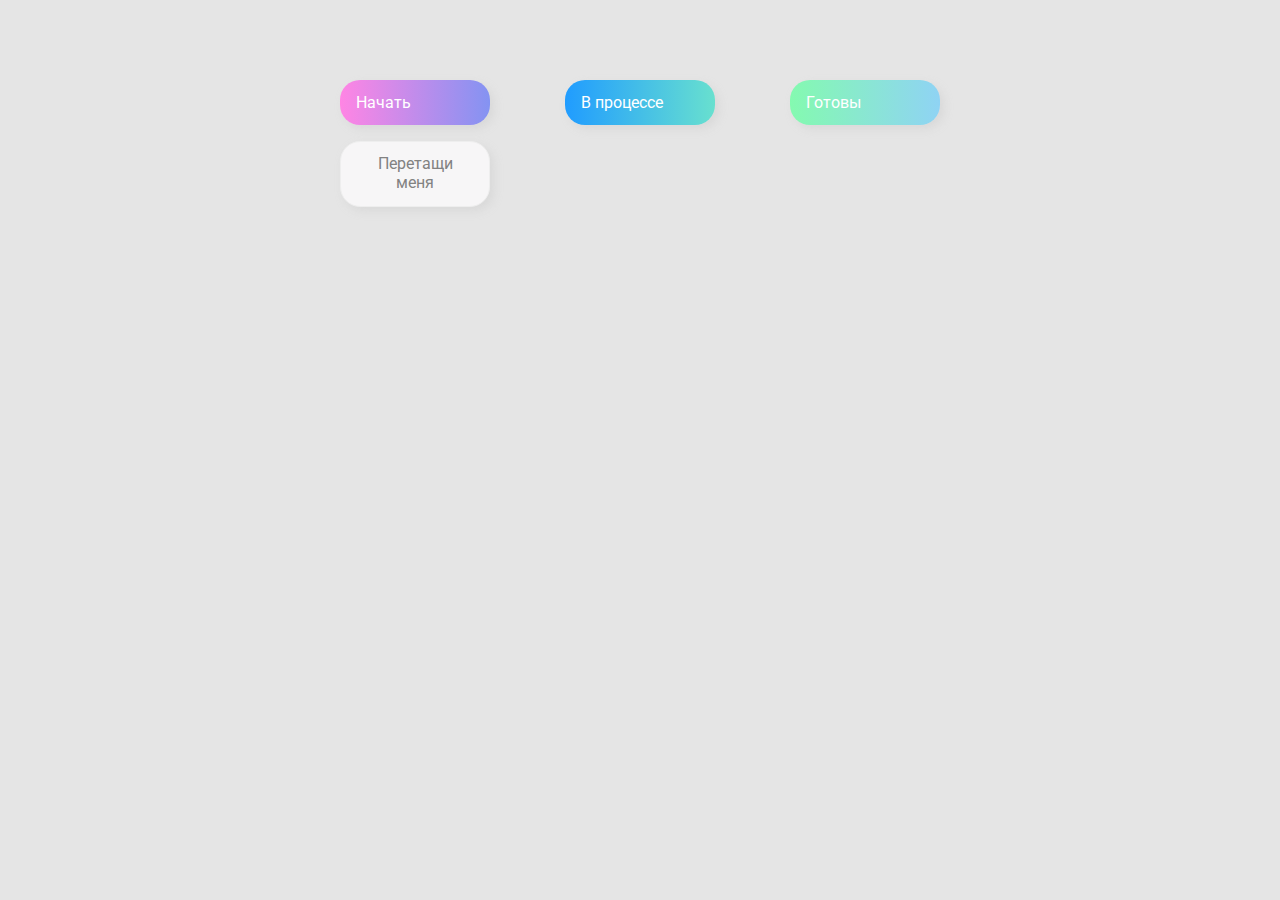
<file: 02-drag-n-drop-sources/index.html>
<!DOCTYPE html>
<html lang="en">
  <head>
    <meta charset="UTF-8" />
    <meta name="viewport" content="width=device-width, initial-scale=1.0" />
    <link rel="stylesheet" href="styles.css" />
    <title>Drag & Drop | Проект 2</title>
  </head>
  <body>
    <div>
      <div class="row">
          <div class="col-header start">Начать</div>
          <div class="col-header progress">В процессе</div>
          <div class="col-header done">Готовы</div>
      </div>

      <div class="row">
        <div class="placeholder">
          <div class="item" draggable="true">Перетащи меня</div>
        </div>
        <div class="placeholder"></div>
        <div class="placeholder"></div>
      </div>
      
    </div>
    <script src="app.js"></script>
  </body>
</html>
</file>
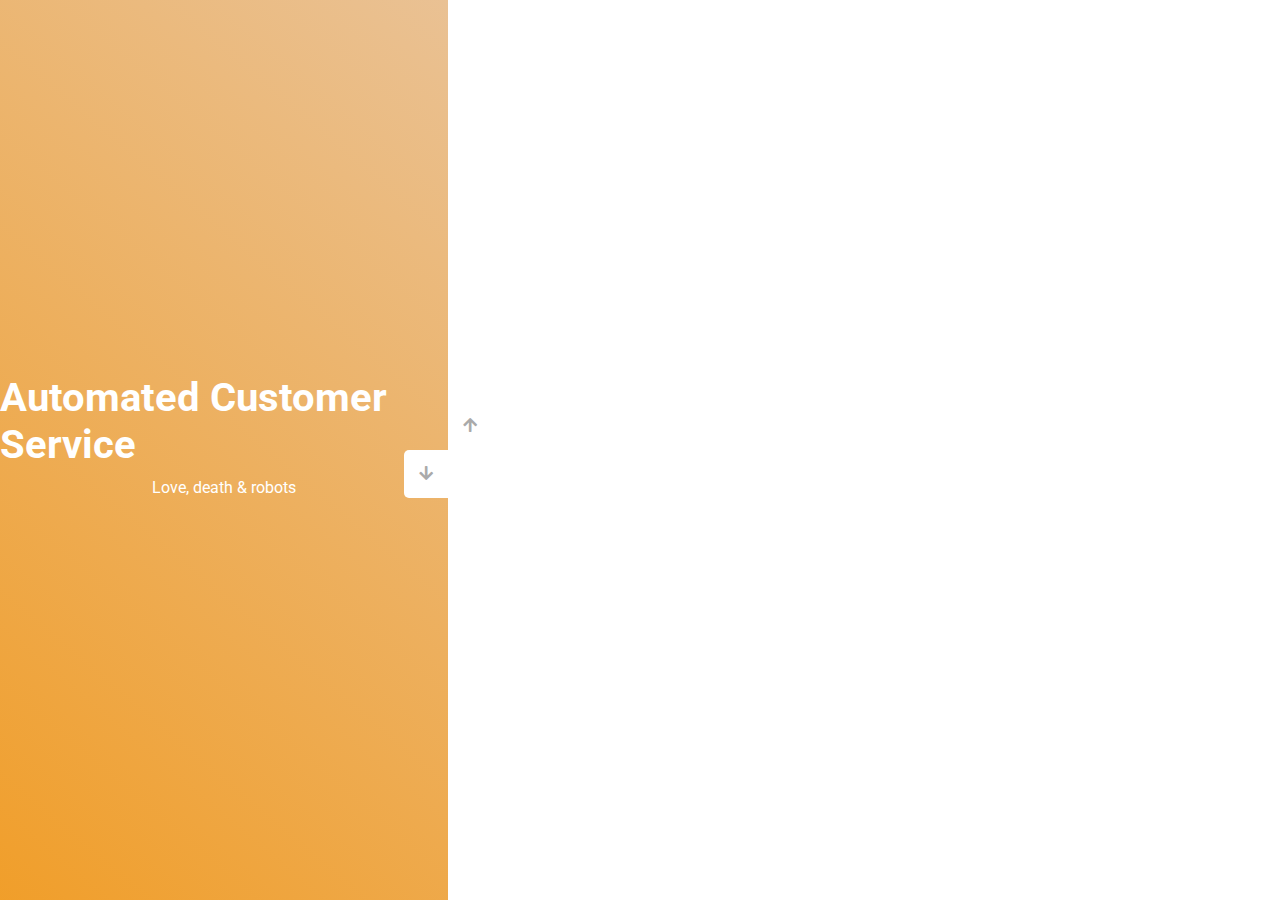
<file: 03-slider/index.html>
<!DOCTYPE html>
<html lang="en">
  <head>
    <meta charset="UTF-8" />
    <meta name="viewport" content="width=device-width, initial-scale=1.0" />
    <link
      rel="stylesheet"
      href="https://cdnjs.cloudflare.com/ajax/libs/font-awesome/5.15.1/css/all.min.css"
    />
    <link rel="stylesheet" href="style.css" />
    <title>Слайдер | Проект 3</title>
  </head>
  <body>
    <div class="container">
      <div class="sidebar">
        <div style="background: linear-gradient(229.99deg, #9ea6c0 -26%, #017E8B 145%);">
          <h1>Snow in the desert</h1>
          <p>Love, death & robots</p>
        </div>
        <div style="background: linear-gradient(215.32deg, #F90306 -1%, #9E0706 124%);">
          <h1>Life Hutch</h1>
          <p>Love, death & robots</p>
        </div>
        <div style="background: linear-gradient(221.87deg, #1a473d 1%, #027380 128%);">
          <h1>Zima Blue</h1>
          <p>Love, death & robots</p>
        </div>
        <div style="background: linear-gradient(220.16deg, #e9c49c -8%, #F39102 138%);">
          <h1>Automated Customer Service</h1>
          <p>Love, death & robots</p>
        </div>
      </div>
      <div class="main-slide">
        <div
          style="
            background-image: url('https://images.unsplash.com/photo-1658507165893-d047f71eb771?ixlib=rb-1.2.1&ixid=MnwxMjA3fDB8MHxwaG90by1wYWdlfHx8fGVufDB8fHx8&auto=format&fit=crop&w=2787&q=80');
          "
        ></div>
        <div
          style="
            background-image: url('https://images.unsplash.com/photo-1658742758829-dab9a441b5c6?ixlib=rb-1.2.1&ixid=MnwxMjA3fDB8MHxwaG90by1wYWdlfHx8fGVufDB8fHx8&auto=format&fit=crop&w=2787&q=80');
          "
        ></div>
        <div
          style="
            background-image: url('https://images.unsplash.com/photo-1658806801893-efd232b188e1?ixlib=rb-1.2.1&ixid=MnwxMjA3fDB8MHxwaG90by1wYWdlfHx8fGVufDB8fHx8&auto=format&fit=crop&w=2835&q=80');
          "
        ></div>
        <div
          style="
            background-image: url('https://images.unsplash.com/photo-1658789036803-2b02d1abded5?ixlib=rb-1.2.1&ixid=MnwxMjA3fDB8MHxwaG90by1wYWdlfHx8fGVufDB8fHx8&auto=format&fit=crop&w=2787&q=80');
          "
        ></div>
      </div>
      <div class="controls">
        <button class="down-button">
          <i class="fas fa-arrow-down"></i>
        </button>
        <button class="up-button">
          <i class="fas fa-arrow-up"></i>
        </button>
      </div>
    </div>
    <script src="app.js"></script>
  </body>
</html>
</file>
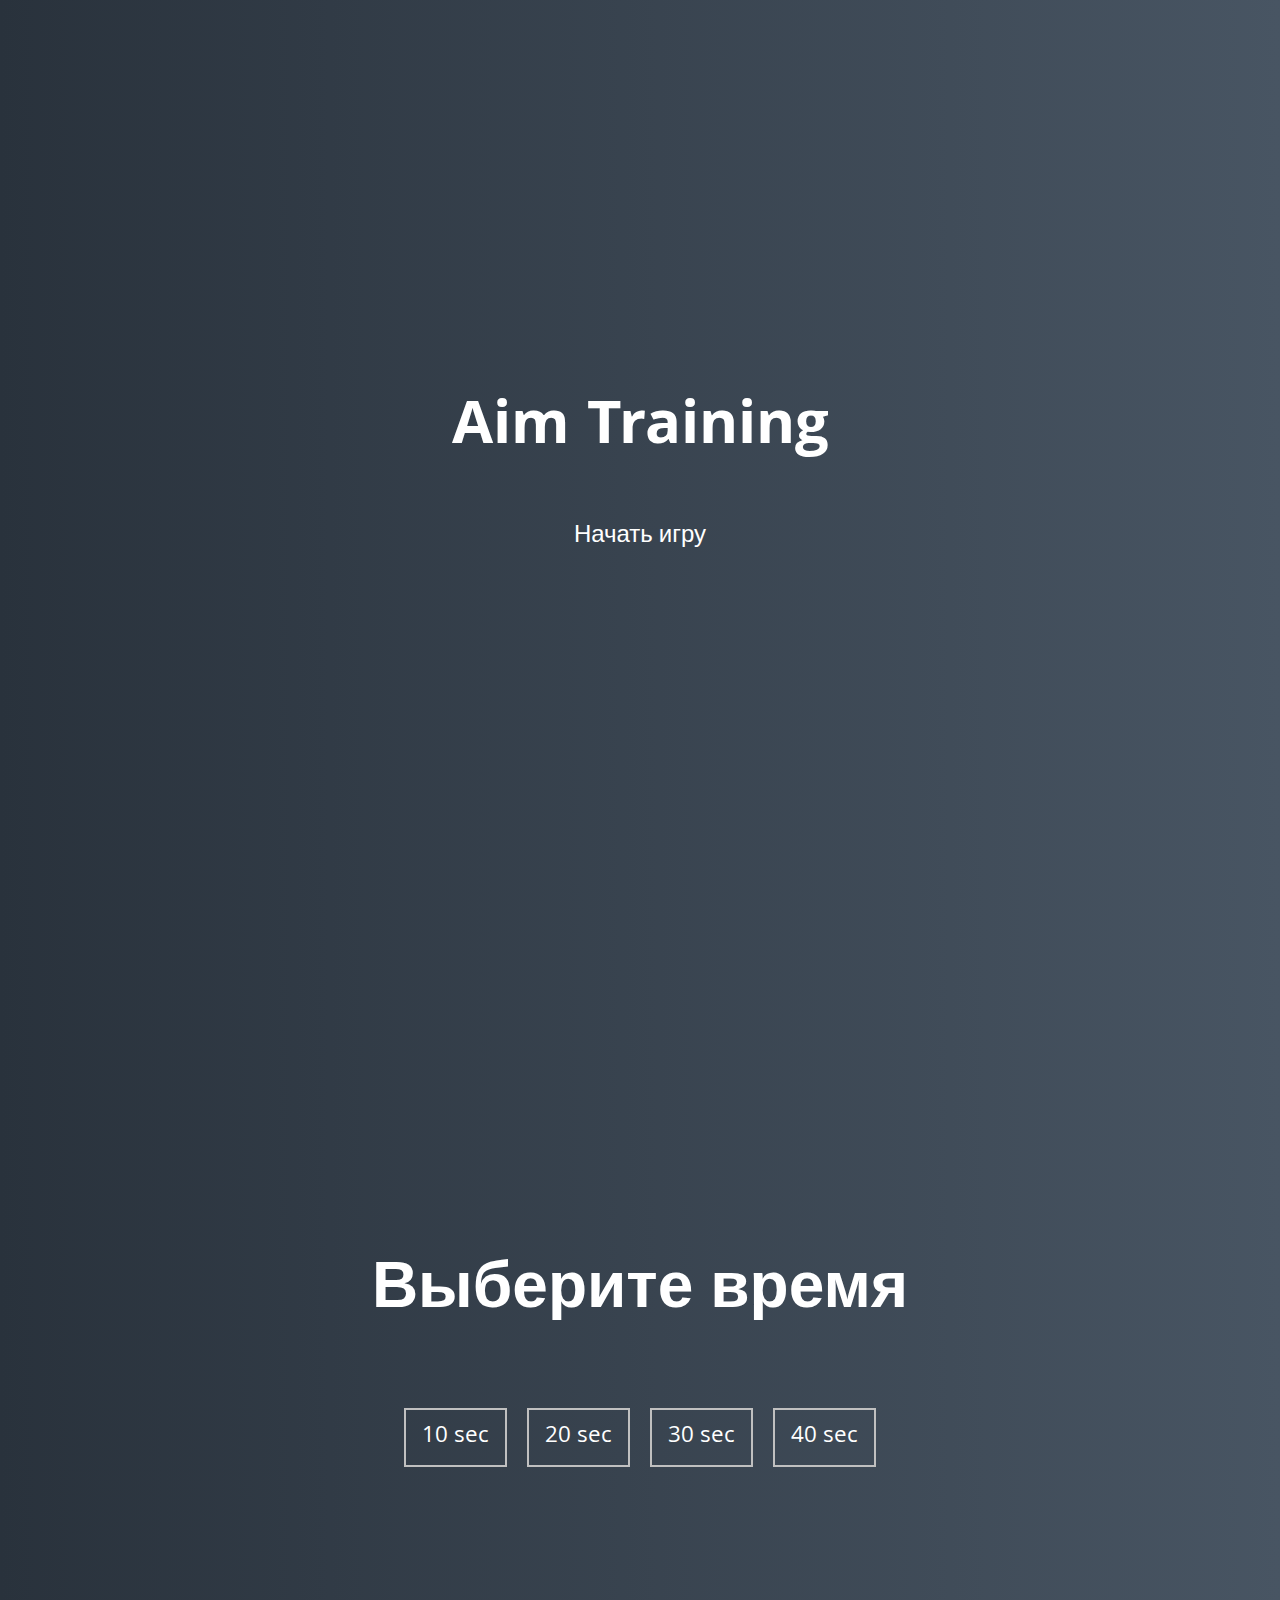
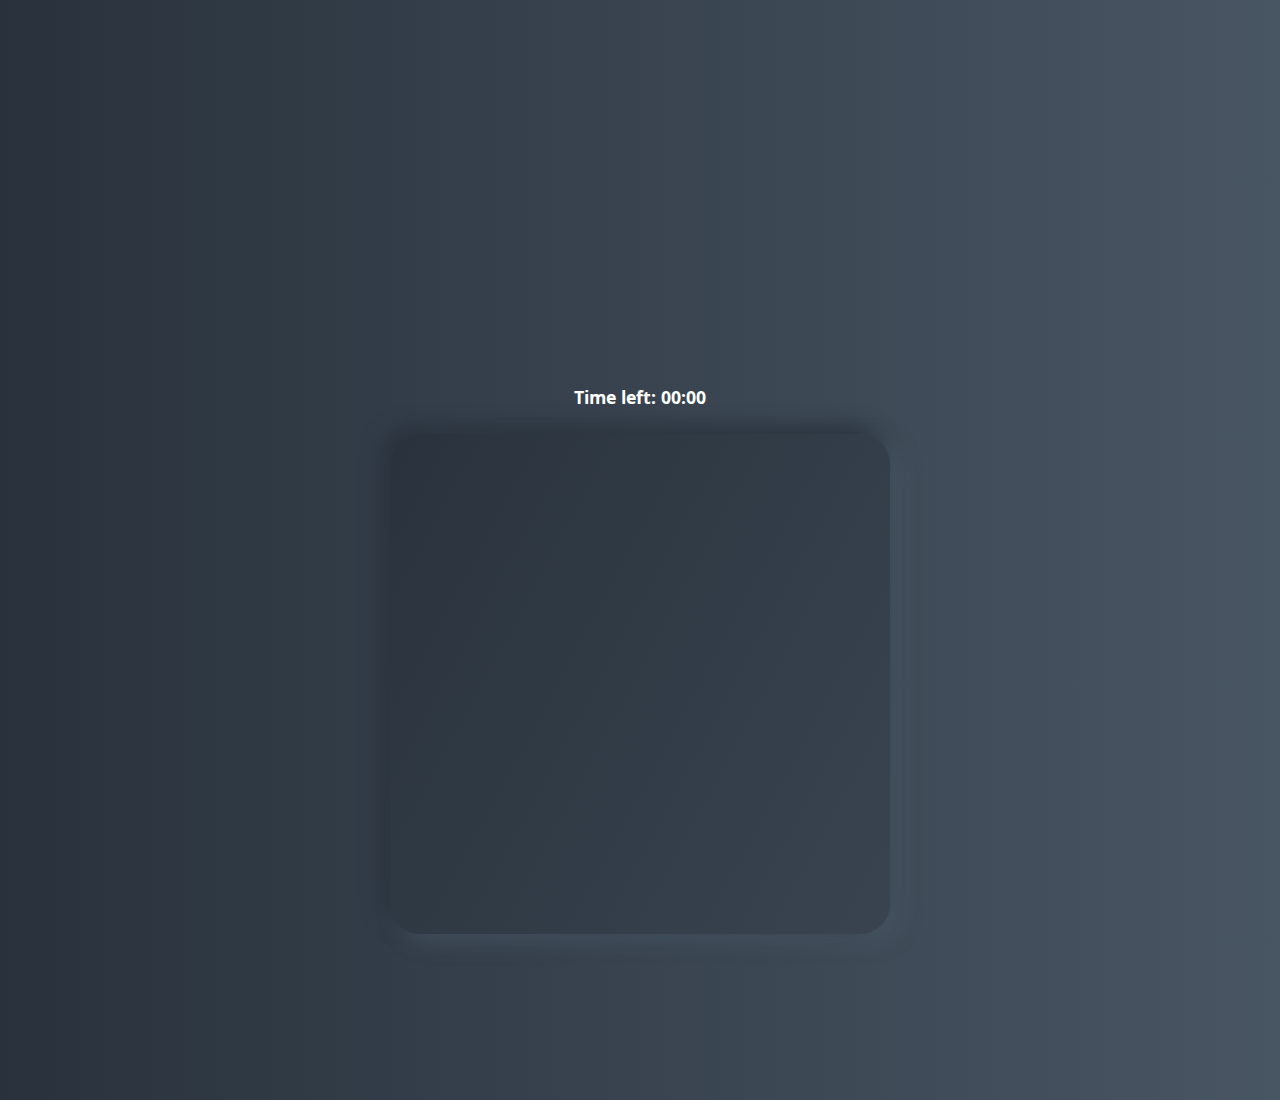
<file: 05-aim-game/index.html>
<!DOCTYPE html>
<html lang="en">
  <head>
    <meta charset="UTF-8" />
    <meta name="viewport" content="width=device-width, initial-scale=1.0" />
    <link rel="stylesheet" href="styles.css" />
    <title>Aim Training | Проект 5</title>
  </head>
  <body>
    <div class="screen">
      <h1>Aim Training</h1>
      <a href="#" class="start" id="start">Начать игру</a>
    </div>

    <div class="screen">
      <h1>Выберите время</h1>
      <ul class="time-list" id="time-list">
        <li>
          <button class="time-btn" data-time="10">
            10 sec
          </button>
        </li>
        <li>
          <button class="time-btn" data-time="20">
            20 sec
          </button>
        </li>
        <li>
          <button class="time-btn" data-time="30">
            30 sec
          </button>
        </li>
        <li>
          <button class="time-btn" data-time="40">
            40 sec
          </button>
        </li>
      </ul>
    </div>

    <div class="screen">
      <h3>Time left: <span id="time">00:00</span></h3>
      <div class="board" id="board"></div>
    </div>
    <script src="app.js"></script>
  </body>
</html>
</file>
<file: 02-drag-n-drop-sources/styles.css>
@import url('https://fonts.googleapis.com/css?family=Roboto&display=swap');

* {
  box-sizing: border-box;
}

body {
  display: flex;
  overflow: hidden;
  margin: 0;
  padding-top: 5rem;
  justify-content: center;
  background-color: #e5e5e5;
  font-family: 'Roboto', sans-serif;
}

.row {
  display: flex;
  width: 600px;
  margin-bottom: 1rem;
  justify-content: space-between;
}

.col-header {
  padding: 0.8rem 1rem;
  width: 150px;
  box-shadow: 4px 4px 9px rgba(198, 198, 198, 0.36);
  border-radius: 20px;
  color: #fff;
}

.item {
  position: relative;
  padding: 0.8rem 1rem;
  width: 150px;
  height: 66px;
  background: #f7f6f7;
  border: 1px solid #eee;
  border-radius: 20px;
  box-shadow: 4px 4px 9px rgba(198, 198, 198, 0.36);
  color: #828282;
  text-align: center;
  transform: translateY(0);
  transition: transform 1s;
  cursor: grab;
}

.item::after {
  position: absolute;
  content: "";
  display: block;
  bottom: -20px;
  left: 50%;
  height: 5px;
  width: 100%;
  box-shadow: 0px 0px 15px 0px rgba(0, 0, 0, 1);
  border-radius: 50%;
  background-color: rgba(0, 0, 0, 0.2);
  opacity: 0;
  transform: translate(-50%, 0);
}

.item:active {
  cursor: grabbing;
}

.placeholder {
  width: 150px;
  height: 66px;
}

.start {
  background: linear-gradient(90deg, #ff85e4 0%, #229efd 179.25%);
}

.progress {
  background: linear-gradient(90deg, #209cff 0%, #68e0cf 100%);
}

.done {
  background: linear-gradient(90deg, #84fab0 0%, #8fd3f4 100%);
}

.hold.item::after{
  opacity: .3;
}

.hide {
  display: none;
}

.hovered {
  height: 100vh;
  background: linear-gradient(180deg, #e5e5e5 0%, #d7d8d9 200%);
}
</file>
<file: 03-slider/style.css>
@import url('https://fonts.googleapis.com/css?family=Roboto&display=swap');

* {
  box-sizing: border-box;
  margin: 0;
  padding: 0;
}

body {
  font-family: 'Roboto', sans-serif;
  height: 100vh;
}

.container {
  position: relative;
  overflow: hidden;
  width: 100vw;
  height: 100vh;
}

.sidebar {
  height: 100%;
  width: 35%;
  position: absolute;
  top: 0;
  left: 0;
  transition: transform 0.5s ease-in-out;
}

.sidebar > div {
  height: 100%;
  width: 100%;
  display: flex;
  flex-direction: column;
  align-items: center;
  justify-content: center;
  color: #fff;
}

.sidebar h1 {
  font-size: 40px;
  margin-bottom: 10px;
  margin-top: -30px;
}

.main-slide {
  height: 100%;
  position: absolute;
  top: 0;
  left: 35%;
  width: 65%;
  transition: transform 0.5s ease-in-out;
}

.main-slide > div {
  background-repeat: no-repeat;
  background-size: cover;
  background-position: center center;
  height: 100%;
  width: 100%;
}

button {
  background-color: #fff;
  border: none;
  color: #aaa;
  cursor: pointer;
  font-size: 16px;
  padding: 15px;
}

button:hover {
  color: #222;
}

button:focus {
  outline: none;
}

.container .controls button {
  position: absolute;
  left: 35%;
  top: 50%;
  z-index: 100;
}

.container .controls .down-button {
  transform: translateX(-100%);
  border-top-left-radius: 5px;
  border-bottom-left-radius: 5px;
}

.container .controls .up-button {
  transform: translateY(-100%);
  border-top-right-radius: 5px;
  border-bottom-right-radius: 5px;
}
</file>
<file: 05-aim-game/styles.css>
@import url('https://fonts.googleapis.com/css?family=Khula&display=swap');

* {
  box-sizing: border-box;
}

body {
  color: #fff;
  font-family: 'Khula', sans-serif;
  height: 100vh;
  overflow: hidden;
  margin: 0;
  text-align: center;
}

a {
  color: #fff;
  text-decoration: none;
}

a:hover {
  color: #16D9E3;
}

.start {
  font-size: 1.5rem;
}

h1 {
  line-height: 1.4;
  font-size: 4rem;
}

.screen {
  display: flex;
  flex-direction: column;
  align-items: center;
  justify-content: center;
  height: 100vh;
  width: 100vw;
  transition: margin 0.5s ease-out;
  background: linear-gradient(90deg, #29323C 0%, #485563 100%);
}

.screen.up {
  margin-top: -100vh;
}

.time-list {
  display: flex;
  flex-wrap: wrap;
  justify-content: center;
  list-style: none;
  padding: 0;
}

.time-list li {
  margin: 10px;
}

.time-btn {
  background-color: transparent;
  border: 2px solid #C0C0C0;
  color: #fff;
  cursor: pointer;
  font-family: inherit;
  padding: .5rem 1rem;
  font-size: 1.5rem;
}

.time-btn:hover {
  border: 2px solid #16D9E3;
  color: #16D9E3;
}

.hide {
  opacity: 0;
}

.primary {
  color: #16D9E3;
}

.board {
  display: flex;
  justify-content: center;
  align-items: center;
  position: relative;
  width: 500px;
  height: 500px;
  background: linear-gradient(118.38deg, #29323C -4.6%, #485563 200.44%);
  box-shadow: -8px -8px 20px #2A333D, 10px 7px 20px #475462;
  border-radius: 30px;
  overflow: hidden;
}

.circle {
  position: absolute;
  border-radius: 50%;
  cursor: pointer;
}
</file>
